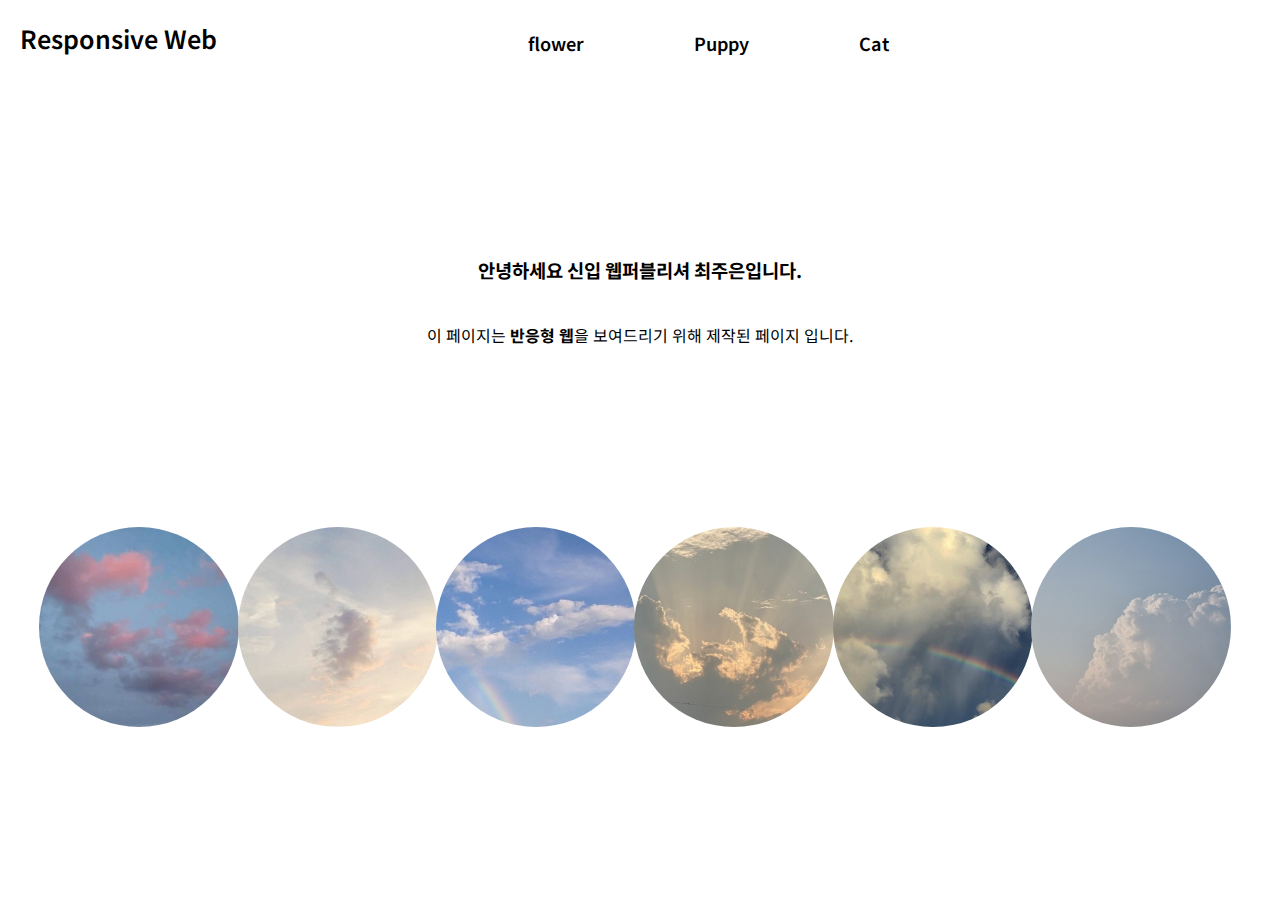
<file: index.html>
<!DOCTYPE html>
<html lang="en">
<head>
    <meta charset="UTF-8">
    <meta http-equiv="X-UA-Compatible" content="IE=edge">
    <meta name="viewport" content="width=device-width, initial-scale=1.0">
    <meta property="og:url" content="https://zoochu.github.io/resposiveweb/">
         <meta property="og:image" content="img/rw.png">
         <meta property="og:description" content="반응형 웹페이지">
    <title>Responsive Web</title>

    <link href="css/index.css" rel="stylesheet">
    <script src="js/index.js"></script>

    <link rel="shortcut icon" href="img/rw.png">

    <link href="https://fonts.googleapis.com/css2?family=Noto+Sans+KR&display=swap" rel="stylesheet">
</head>
<body>
    <input class="burger-check" type="checkbox" id="burger-check" />
    <label class="burger-icon" for="burger-check">
    <span class="burger-sticks"></span></label>
    <div class="menu">
        <div class="mobile"style="width: 200px;">
            
                <div><a href="index1.html">flower</a></div>
                <div><a href="index2.html">Puppy</a></div>
                <div><a href="index3.html">Cat</a></div>
            
        </div>
    </div>
    <div class="top">
        <p><a href="index.html" class="logo">Responsive Web</a></p>
        <div class="mainmenu">
            <ul>
                <li><a href="index1.html">flower</a></li>
                <li><a href="index2.html">Puppy</a></li>
                <li><a href="index3.html">Cat</a></li>
            </ul>
        </div>
    </div>

    <main>
        <div>
            <h3>안녕하세요 신입 웹퍼블리셔 최주은입니다.</h3>
            <div class="why">이 페이지는 <b>반응형 웹</b>을 보여드리기 위해 제작된 페이지 입니다.</div>
        </div>
    </main>

    <div class="picture">
        <ul>
            <li><img src="./img/img2.jfif"></li>
            <li><img src="./img/img3.jfif"></li>
            <li><img src="./img/img4.jfif"></li>
            <li><img src="./img/img5.jfif"></li>
            <li><img src="./img/img6.jfif"></li>
            <li><img src="./img/img7.jfif"></li>
            
        </ul>
    </div>
    
<!-- <div>
    <div class="pages">
        <a >-</a> 
        <a href="">1</a> 
        <a href="">2</a> 
        <a href="">3</a> 
        <a href="">4</a> 
        <a href="">5</a> 
        <a>-</a>
    </div>
</div> -->
</body>

</html>
</file>
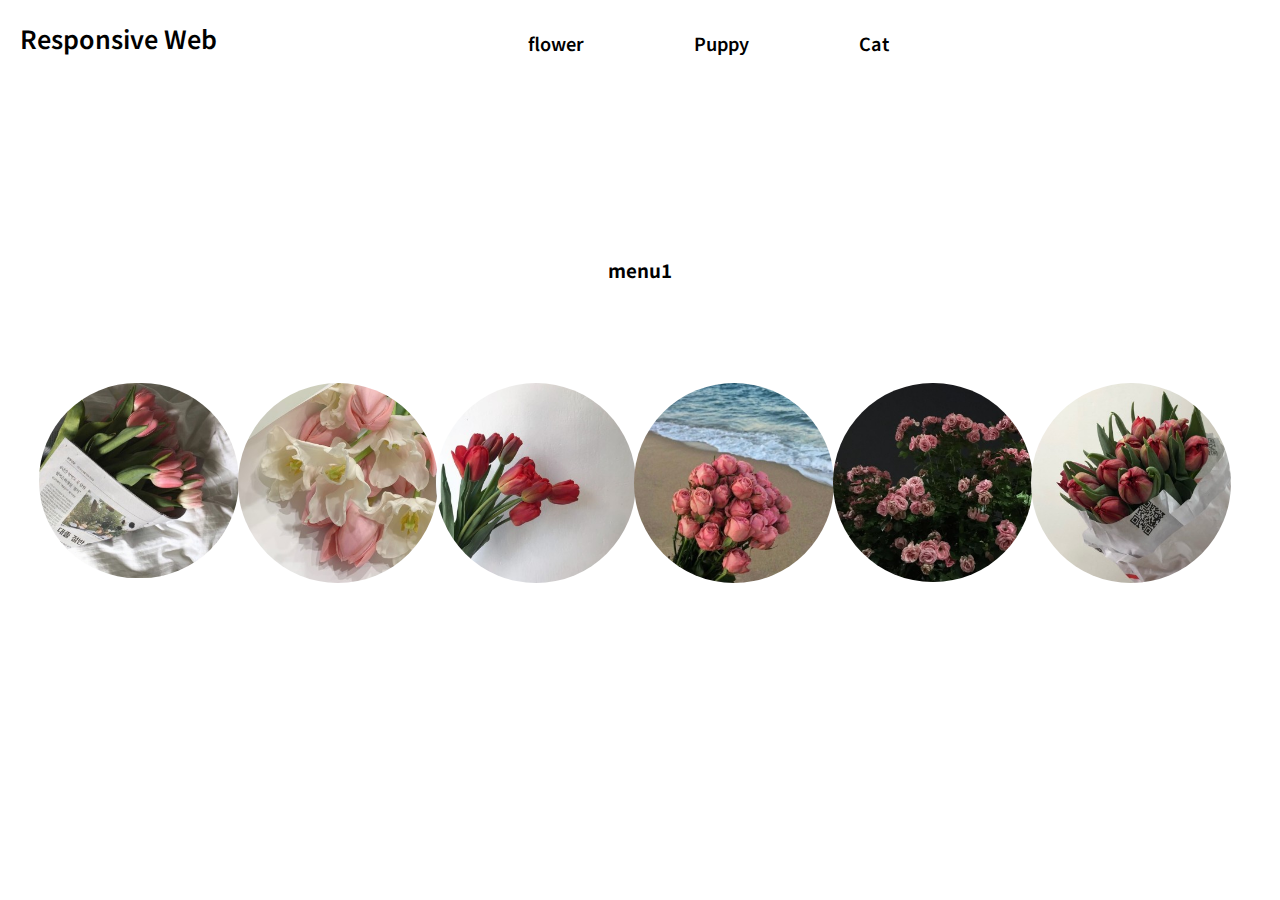
<file: index1.html>
<!DOCTYPE html>
<html lang="en">
<head>
    <meta charset="UTF-8">
    <meta http-equiv="X-UA-Compatible" content="IE=edge">
    <meta name="viewport" content="width=device-width, initial-scale=1.0">
    <meta property="og:url" content="https://zoochu.github.io/resposiveweb/">
         <meta property="og:image" content="img/rw.png">
         <meta property="og:description" content="반응형 웹페이지">
    <title>Responsive Web</title>

    <link href="css/index.css" rel="stylesheet">
    <script src="js/index.js"></script>

    <link rel="shortcut icon" href="img/rw.png">

    <link href="https://fonts.googleapis.com/css2?family=Noto+Sans+KR&display=swap" rel="stylesheet">
</head>
<body>
    <input class="burger-check" type="checkbox" id="burger-check" />
    <label class="burger-icon" for="burger-check">
    <span class="burger-sticks"></span></label>
    <div class="menu">
        <div class="mobile"style="width: 200px;">
            
                <div><a href="index1.html">flower</a></div>
                <div><a href="index2.html">Puppy</a></div>
                <div><a href="index3.html">Cat</a></div>
            
        </div>
    </div>
    <div class="top">
        <p><a href="index.html" class="logo">Responsive Web</a></p>
        <div class="mainmenu">
            <ul>
                <li><a href="index1.html">flower</a></li>
                <li><a href="index2.html">Puppy</a></li>
                <li><a href="index3.html">Cat</a></li>
            </ul>
        </div>
    </div>

    <main>
        <div>
            <h3>menu1</h3>
        </div>

        <div class="picture">
            <ul>
                <li><img src="./img/flower1.jfif"></li>
                <li><img src="./img/flower2.jfif"></li>
                <li><img src="./img/flower3.jfif"></li>
                <li><img src="./img/flower4.jfif"></li>
                <li><img src="./img/flower5.jfif"></li>
                <li><img src="./img/flower6.jfif"></li>
                
            </ul>
        </div>
    </main>

  
</body>
</html>
</file>
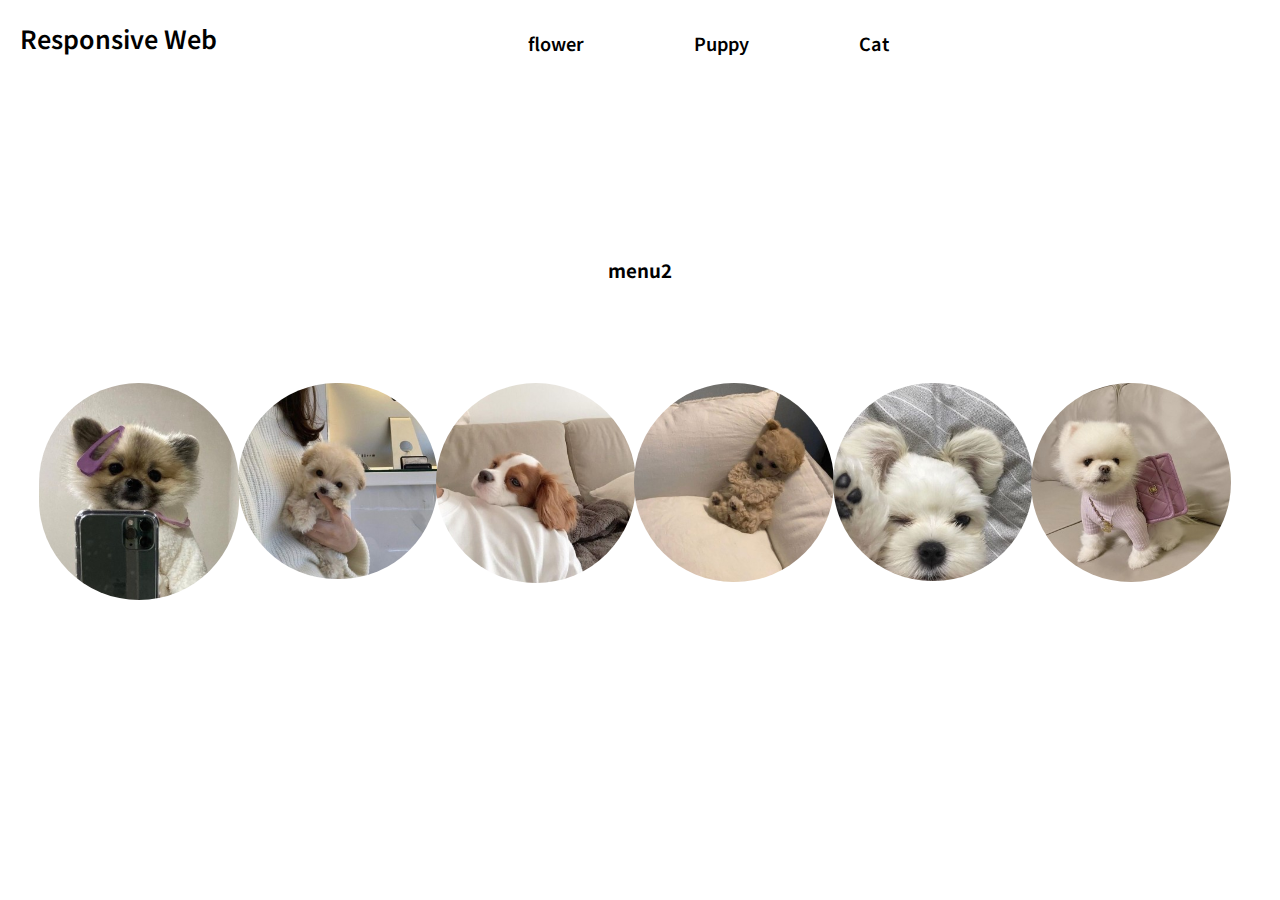
<file: index2.html>
<!DOCTYPE html>
<html lang="en">
<head>
    <meta charset="UTF-8">
    <meta http-equiv="X-UA-Compatible" content="IE=edge">
    <meta name="viewport" content="width=device-width, initial-scale=1.0">
    <meta property="og:url" content="https://zoochu.github.io/resposiveweb/">
         <meta property="og:image" content="img/rw.png">
         <meta property="og:description" content="반응형 웹페이지">
    <title>Responsive Web</title>

    <link href="css/index.css" rel="stylesheet">
    <script src="js/index.js"></script>

    <link rel="shortcut icon" href="img/rw.png">

    <link href="https://fonts.googleapis.com/css2?family=Noto+Sans+KR&display=swap" rel="stylesheet">
</head>
<body>
    <input class="burger-check" type="checkbox" id="burger-check" />
    <label class="burger-icon" for="burger-check">
    <span class="burger-sticks"></span></label>
    <div class="menu">
        <div class="mobile"style="width: 200px;">
            
                <div><a href="index1.html">flower</a></div>
                <div><a href="index2.html">Puppy</a></div>
                <div><a href="index3.html">Cat</a></div>
            
        </div>
    </div>
    <div class="top">
        <p><a href="index.html" class="logo">Responsive Web</a></p>
        <div class="mainmenu">
            <ul>
                <li><a href="index1.html">flower</a></li>
                <li><a href="index2.html">Puppy</a></li>
                <li><a href="index3.html">Cat</a></li>
            </ul>
        </div>
    </div>

    <main>
        <div>
            <h3>menu2</h3>
            <div class="picture">
                <ul>
                    <li><img src="./img/dog1.jfif"></li>
                    <li><img src="./img/dog2.jfif"></li>
                    <li><img src="./img/dog3.jfif"></li>
                    <li><img src="./img/dog4.jfif"></li>
                    <li><img src="./img/dog5.jfif"></li>
                    <li><img src="./img/dog6.jfif"></li>
                    
                </ul>
            </div>
        </div>
    </main>

  
</body>
</html>
</file>
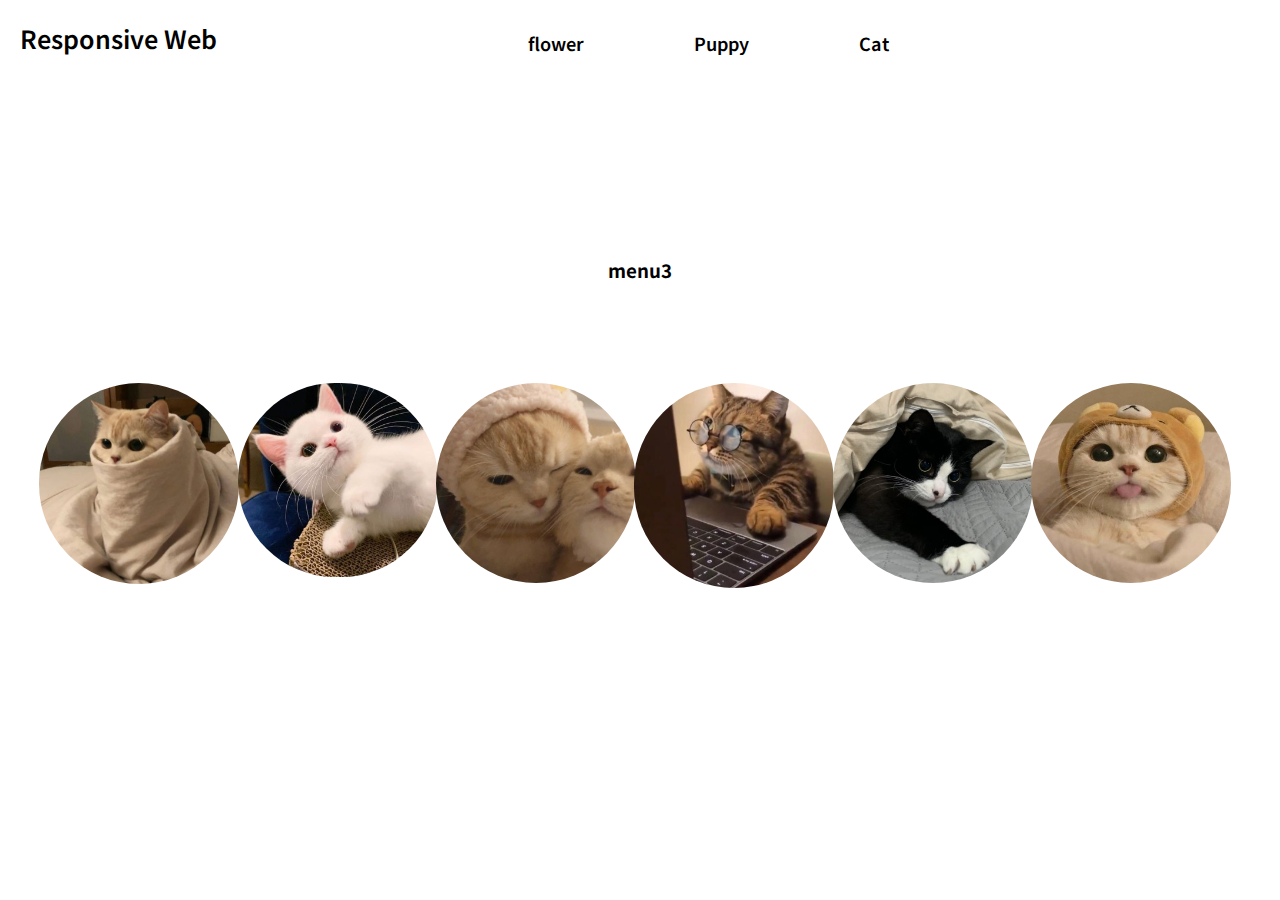
<file: index3.html>
<!DOCTYPE html>
<html lang="en">
<head>
    <meta charset="UTF-8">
    <meta http-equiv="X-UA-Compatible" content="IE=edge">
    <meta name="viewport" content="width=device-width, initial-scale=1.0">
    <meta property="og:url" content="https://zoochu.github.io/resposiveweb/">
         <meta property="og:image" content="img/rw.png">
         <meta property="og:description" content="반응형 웹페이지">
    <title>Responsive Web</title>

    <link href="css/index.css" rel="stylesheet">
    <script src="js/index.js"></script>

    <link rel="shortcut icon" href="img/rw.png">

    <link href="https://fonts.googleapis.com/css2?family=Noto+Sans+KR&display=swap" rel="stylesheet">
</head>
<body>
    <input class="burger-check" type="checkbox" id="burger-check" />
    <label class="burger-icon" for="burger-check">
    <span class="burger-sticks"></span></label>
    <div class="menu">
        <div class="mobile"style="width: 200px;">
            
                <div><a href="index1.html">flower</a></div>
                <div><a href="index2.html">Puppy</a></div>
                <div><a href="index3.html">Cat</a></div>
            
        </div>
    </div>
    <div class="top">
        <p><a href="index.html" class="logo">Responsive Web</a></p>
        <div class="mainmenu">
            <ul>
                <li><a href="index1.html">flower</a></li>
                <li><a href="index2.html">Puppy</a></li>
                <li><a href="index3.html">Cat</a></li>
            </ul>
        </div>
    </div>
    <main>
        <div>
            <h3>menu3</h3>
            <div class="picture">
                <ul>
                    <li><img src="./img/cat1.jfif"></li>
                    <li><img src="./img/cat2.jfif"></li>
                    <li><img src="./img/cat3.jfif"></li>
                    <li><img src="./img/cat4.jfif"></li>
                    <li><img src="./img/cat5.jfif"></li>
                    <li><img src="./img/cat6.jfif"></li>
                    
                </ul>
            </div>
        </div>
    </main>

  
</body>
</html>
</file>
<file: css/index.css>
/* 버거메뉴 시작 */
input, label, span .menu, .menu > .mobile{
  display: none;
}
*{
  top: 0;
  margin: 0;
  font-family: 'Noto Sans KR', sans-serif;
}

@media (max-width:1250px) {
  .top, .log, .mainmenu {
    display: none;
  }
  
  input, label, span .menu, .menu > .mobile{
    display: block;
  }

  .menu {
      position: absolute;
      top: 0;
      right: 0;
      height: 100%;
      max-width: 0;
      transition: 0.5s ease;
      z-index: 1;
      background-color: rgb(247, 247, 247);
    }
  .menu > div {
      text-align: center;
      margin-top: 200px;
      font-size: 20px;
      font-weight: 600;
      
  }
  .mobile > div{
    padding-top: 20px;
    
  }
  .mobile > div > a{
    text-decoration: none;
    color: black;
  }
    
    .burger-icon {
      cursor: pointer;
      display: inline-block;
      position: absolute;
      z-index: 2;
      padding: 30px 30px;
      top: 4px;
      right: 4px;
      user-select: none;
      width: auto;
      margin: 0;
    }
    
    .burger-icon .burger-sticks {
      background: #333;
      display: block;
      height: 3px;
      position: relative;
      transition: background .2s ease-out;
      width: 30px;
    }
    
    .burger-icon .burger-sticks:before,
    .burger-icon .burger-sticks:after {
      background: #333;
      content: '';
      display: block;
      height: 100%;
      position: absolute;
      transition: all .2s ease-out;
      width: 100%;
    }
    
    .burger-icon .burger-sticks:before {
      top: 10px;
    }
    
    .burger-icon .burger-sticks:after {
      top: -10px;
    }
    
    .burger-check {
      display: none;
    }
    
    .burger-check:checked~.menu {
      max-width: 200px;
    }
    
    .burger-check:checked~.burger-icon .burger-sticks {
      background: transparent;
    }
    
    .burger-check:checked~.burger-icon .burger-sticks:before {
      transform: rotate(-45deg);
    }
    
    .burger-check:checked~.burger-icon .burger-sticks:after {
      transform: rotate(45deg);
    }
    
    .burger-check:checked~.burger-icon:not(.steps) .burger-sticks:before,
    .burger-check:checked~.burger-icon:not(.steps) .burger-sticks:after {
      top: 0;
    }
}
  /* 버거메뉴 끝 */
  

  .top{
    width: 100%;
    display: flex;
  }
  .top > p{
    margin-top: 20px;
  }
  /* 로고 */
  .logo{
    font-weight: 600;
    font-size: 25px;
      margin-left: 20px;
      cursor: pointer;
      text-decoration: none;
      color: black;
  }
  /* 로고 끝 */

  .mainmenu{
    margin: 0 auto;
    text-align: center;
    justify-content: center;
    text-decoration: none;
    color: black;
  }
  
  .mainmenu > ul > li {
    position: relative;
    font-weight: 600;
    cursor: pointer;
    left: -60px;
    text-align: center;
    margin: 0 55px;
    margin-top: 30px;
    font-size: 18px;
    display: flex;
    float: left;
    
  
  }
  .mainmenu > ul > li >a{
    text-decoration: none;
    color: black;
  }

  .mainmenu > ul > li:hover{
    color:darkslategray;
    text-decoration: none;
    color: black;
  }

 
  h3{
    text-align: center;
    padding-top: 200px;
 }
 .why{
   text-align: center;
   padding-top: 40px;
   padding-bottom: 80px;
 }

  .picture {
    justify-content: center;
    padding-top: 100px;
  }
  
  .picture >ul >li{
    justify-content: center;
    position: relative;
    display: flex;
    float: left;
    padding-bottom: 50px;
    height: 16%;
    width: 16%;
  }
  .picture > ul >li >img{
    border-radius: 1000px;
    width: 200px;
  }
  /* .pages >a {
    width: 100%;
    color: black;
    text-decoration: none;
    cursor: pointer;
    text-align: center;
    margin-bottom: 4%;
  } */
</file>
